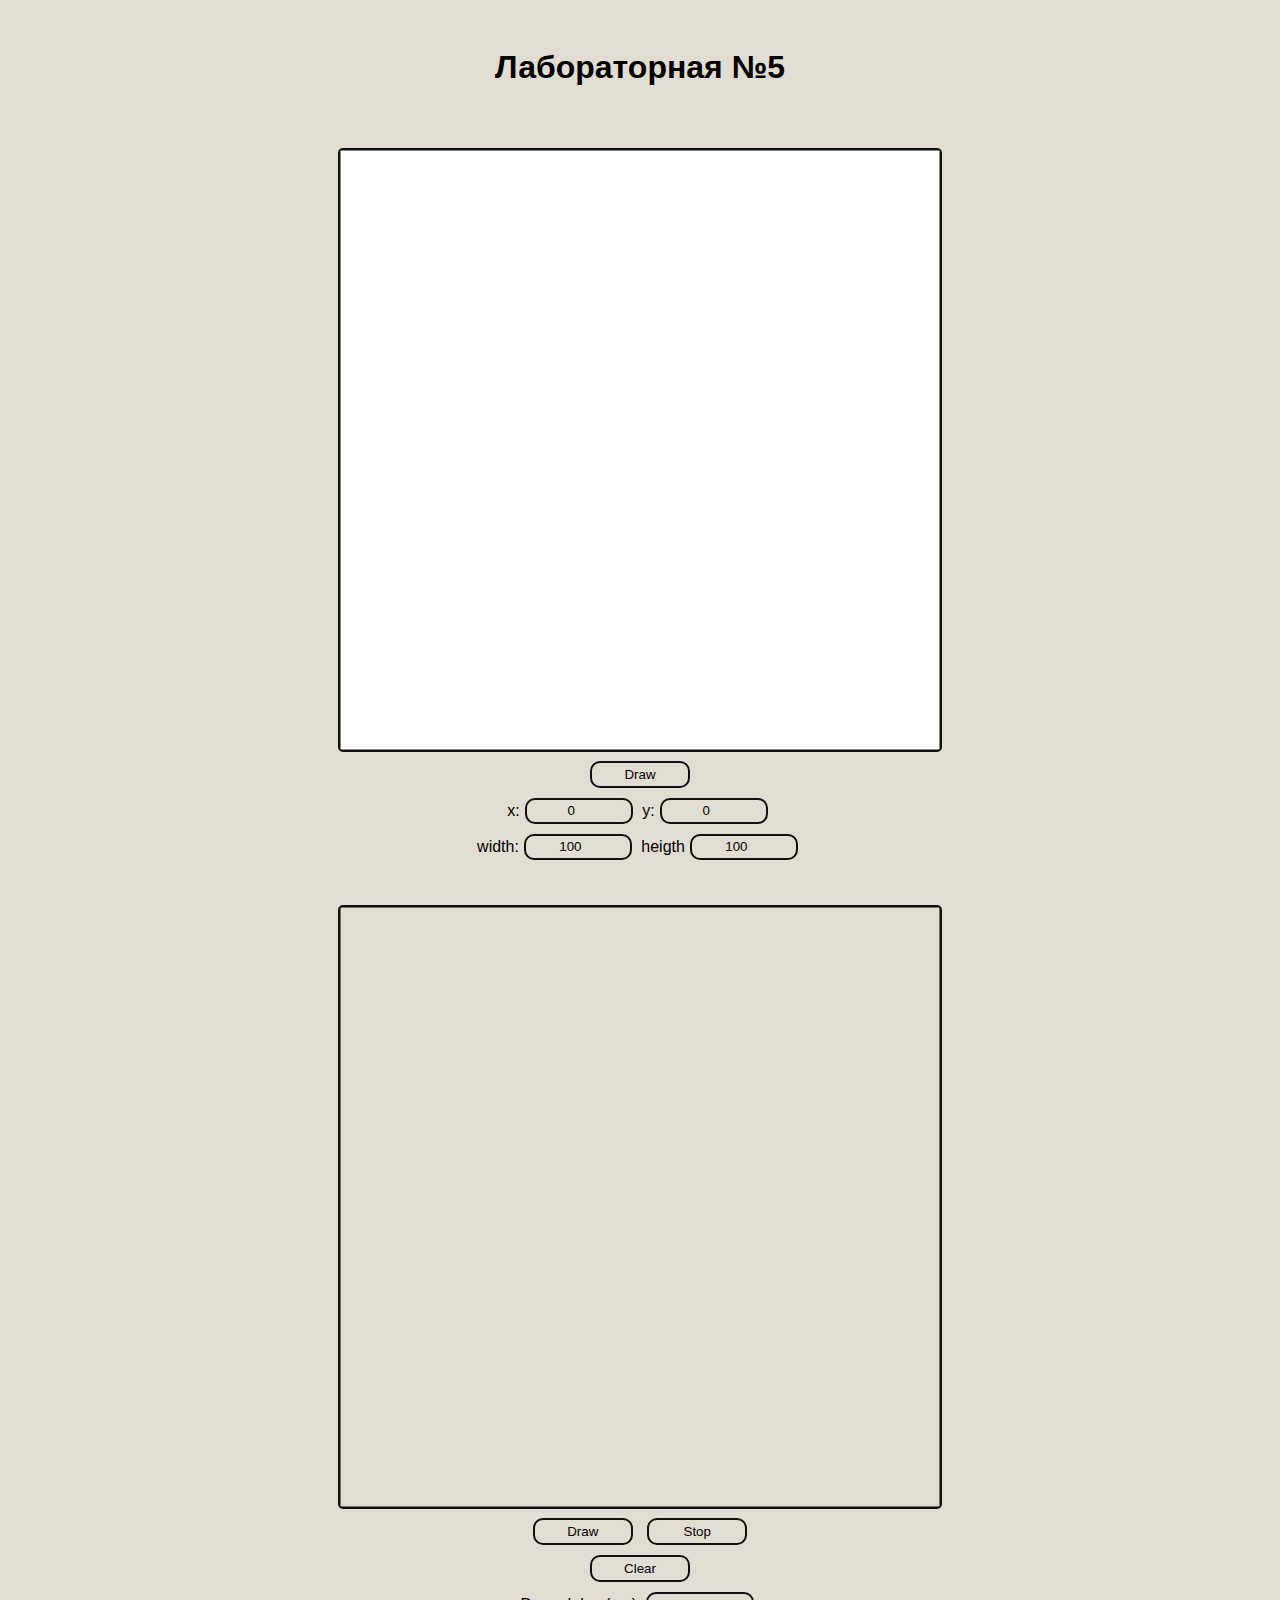
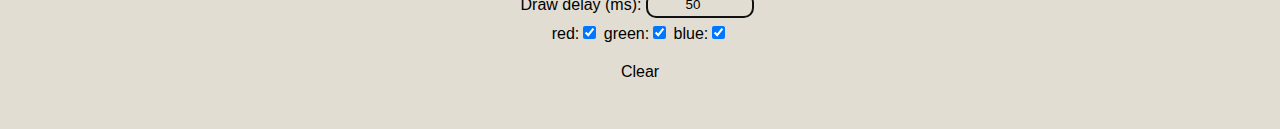
<file: lab5.html>
<!DOCTYPE html>
<html lang="ru">
<head>
    <meta charset="UTF-8">
    <meta http-equiv="X-UA-Compatible" content="IE=edge">
    <meta name="viewport" content="width=device-width, initial-scale=1.0">
    <title>Практикум по web-разработке (ПИ801 Косарикова Ирина Александровна)</title>

    <link rel="stylesheet" href="css/style.css">

    <script src="js/lab5.js" defer></script>

</head>
<body onload="drawRectangle(), drawBox()">
    <div align="center">
        <h1>Лабораторная №5</h1>
    </div>
    <div align="center">
        <canvas id="canvas 1" width="600" height="600">
        </canvas>
        <br>
        <input type="button" value="Draw" 
        onclick="drawRectangle(
            document.getElementById('x').value,
            document.getElementById('y').value,
            document.getElementById('width').value,
            document.getElementById('height').value
            )"/>
        <br>
        x:<input id="x" type="number" min="0" max="600" step="50" value="0">
        y:<input id="y" type="number" min="0" max="600" step="50" value="0">
        <br>
        width:<input id="width" type="number" min="0" max="600" step="50" value="100">
        heigth<input id="height" type="number" min="0" max="600" step="50" value="100">    
    </div>
    <div align="center">
        <canvas id="canvas 2" width="600" height="600">
        </canvas>
        <br>
        <input type="button" value="Draw" onclick="startTimer()" />
        <input type="button" value="Stop" onclick="stopTimer()" />
        <br>
        <input type="button" value="Clear" onclick="clearBox()" />
        <br>
        Draw delay (ms):<input type="number" id="DD" step="10" min="0" value="50" onchange="changeDD()">
        <br>
        red:<input id="redCB" type="checkbox" checked onchange="redCB()" />
        green:<input id="greenCB" type="checkbox" checked onchange="greenCB()" />
        blue:<input id="blueCB" type="checkbox" checked onchange="blueCB()" />
        <br>
        <div id="status">Clear</div>
    </div>
</body>
</html>
</file>
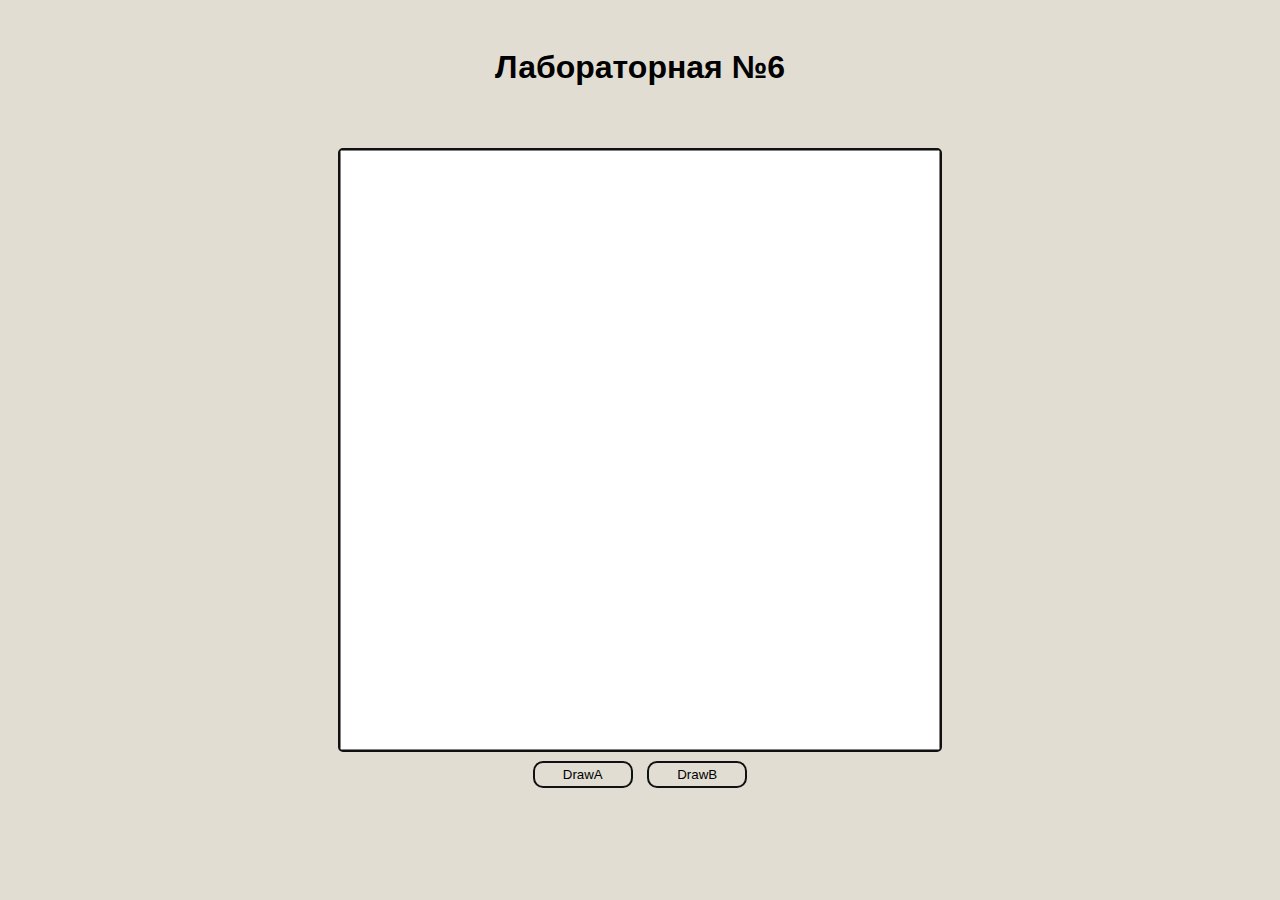
<file: lab6.html>
<!DOCTYPE html>
<html lang="ru">

<head>
  <meta charset="UTF-8">
  <meta http-equiv="X-UA-Compatible" content="IE=edge">
  <meta name="viewport" content="width=device-width, initial-scale=1.0">
  <title>Практикум по web-разработке (ПИ801 Косарикова Ирина Александровна)</title>

  <link rel="stylesheet" href="css/style.css">

  <script src="js/lab6.js" defer></script>

</head>
<body onload="drawBox()">
  <div align="center">
    <h1>Лабораторная №6</h1>
  </div>
  <div align="center">
    <canvas id="canvas" width="600" height="600">
    </canvas>
    <br>
    <input type="button" value="DrawA" onclick="drawCircleA(27)" />
    <input type="button" value="DrawB" onclick="drawCircleB(11)" />
</div>
</body>
</file>
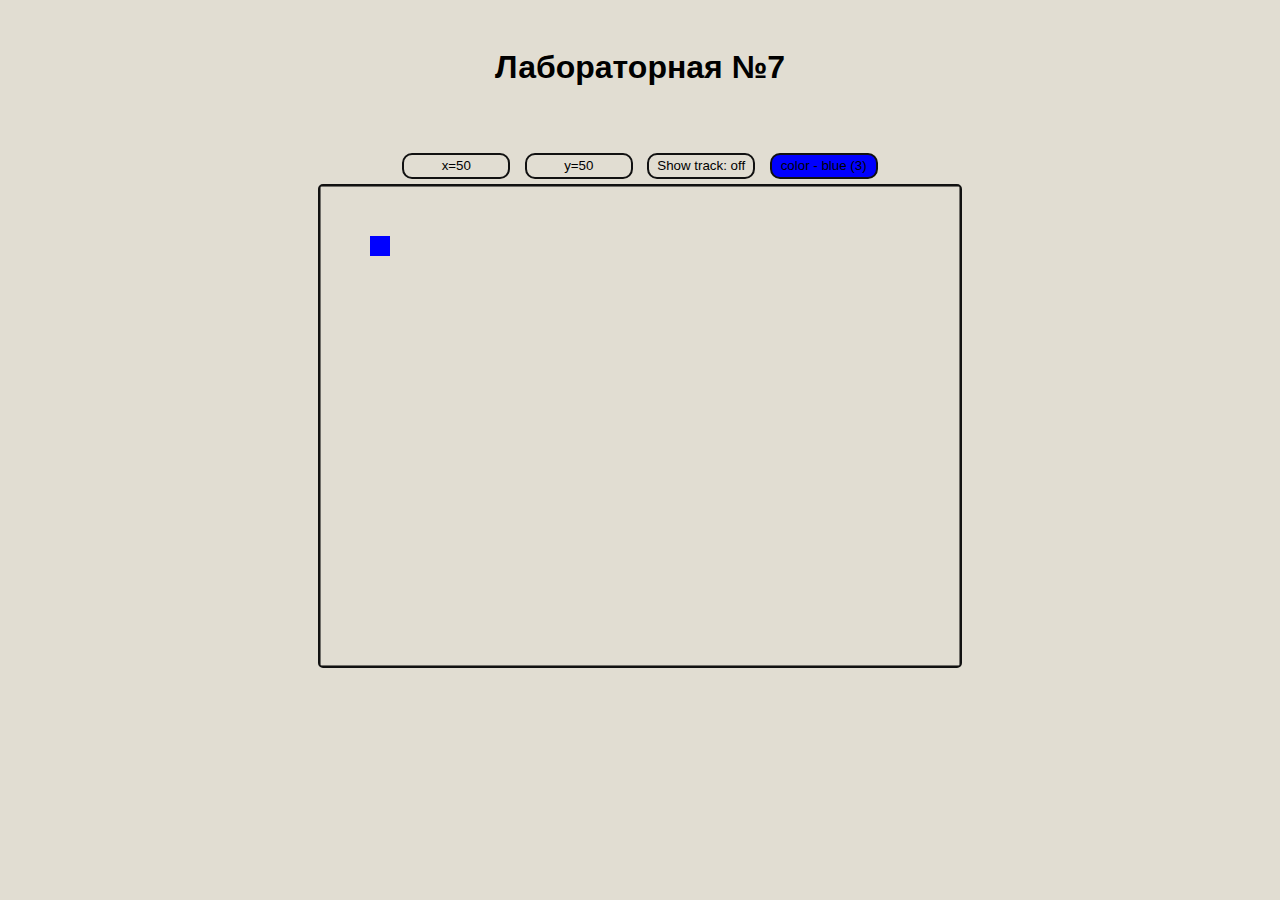
<file: lab7.html>
<!DOCTYPE html>
<html lang="ru">

<head>
  <meta charset="UTF-8">
  <meta http-equiv="X-UA-Compatible" content="IE=edge">
  <meta name="viewport" content="width=device-width, initial-scale=1.0">
  <title>Практикум по web-разработке (ПИ801 Косарикова Ирина Александровна)</title>

  <link rel="stylesheet" href="css/style.css">

  <script src="js/lab7.js" defer></script>

</head>

<body onload="init()">
  <div align="center">
    <h1>Лабораторная №7</h1>
  </div>
  <div align="center">
    <input type="text" id="x" />
    <input type="text" id="y" />
    <input type="text" id="spaceStatus" value="Show track: off" />
    <input type="text" id="mycolor" value="color - blue (3)" />
    <br>
    <canvas id="canvas" width="640" height="480"></canvas>
  </div>
</body>
</file>
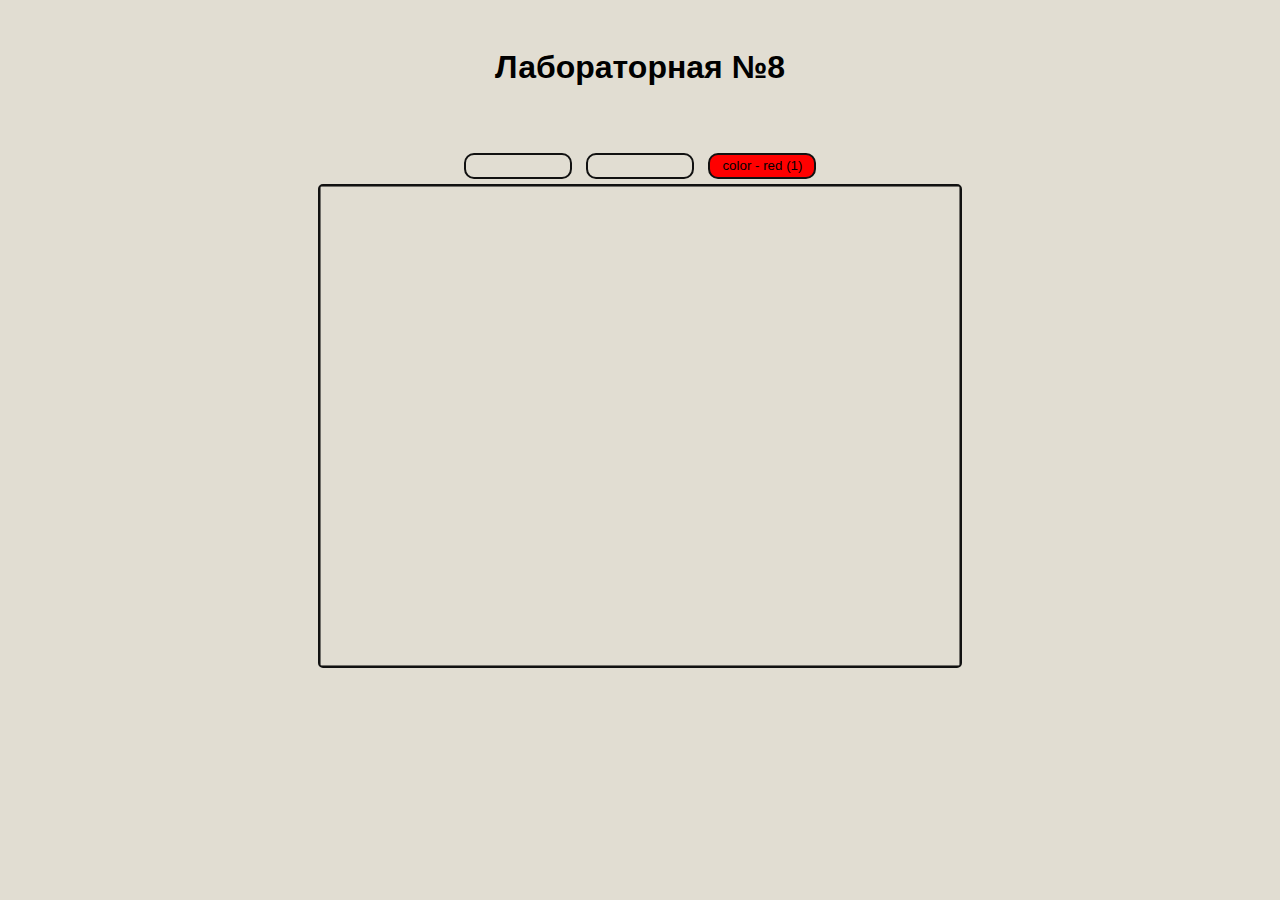
<file: lab8.html>
<!DOCTYPE html>
<html lang="ru">

<head>
  <meta charset="UTF-8">
  <meta http-equiv="X-UA-Compatible" content="IE=edge">
  <meta name="viewport" content="width=device-width, initial-scale=1.0">
  <title>Практикум по web-разработке (ПИ801 Косарикова Ирина Александровна)</title>

  <link rel="stylesheet" href="css/style.css">

  <script src="js/lab8.js" defer></script>

</head>

<body onload="init()">
  <div align="center">
    <h1>Лабораторная №8</h1>
  </div>
  <div align="center">
    <input type="text" id="x" />
    <input type="text" id="y" />
    <input type="text" id="mycolor" value="color - red (1)" />
    <br>
    <canvas id="canvas" width="640" height="480"></canvas>
  </div>
</body>
</file>
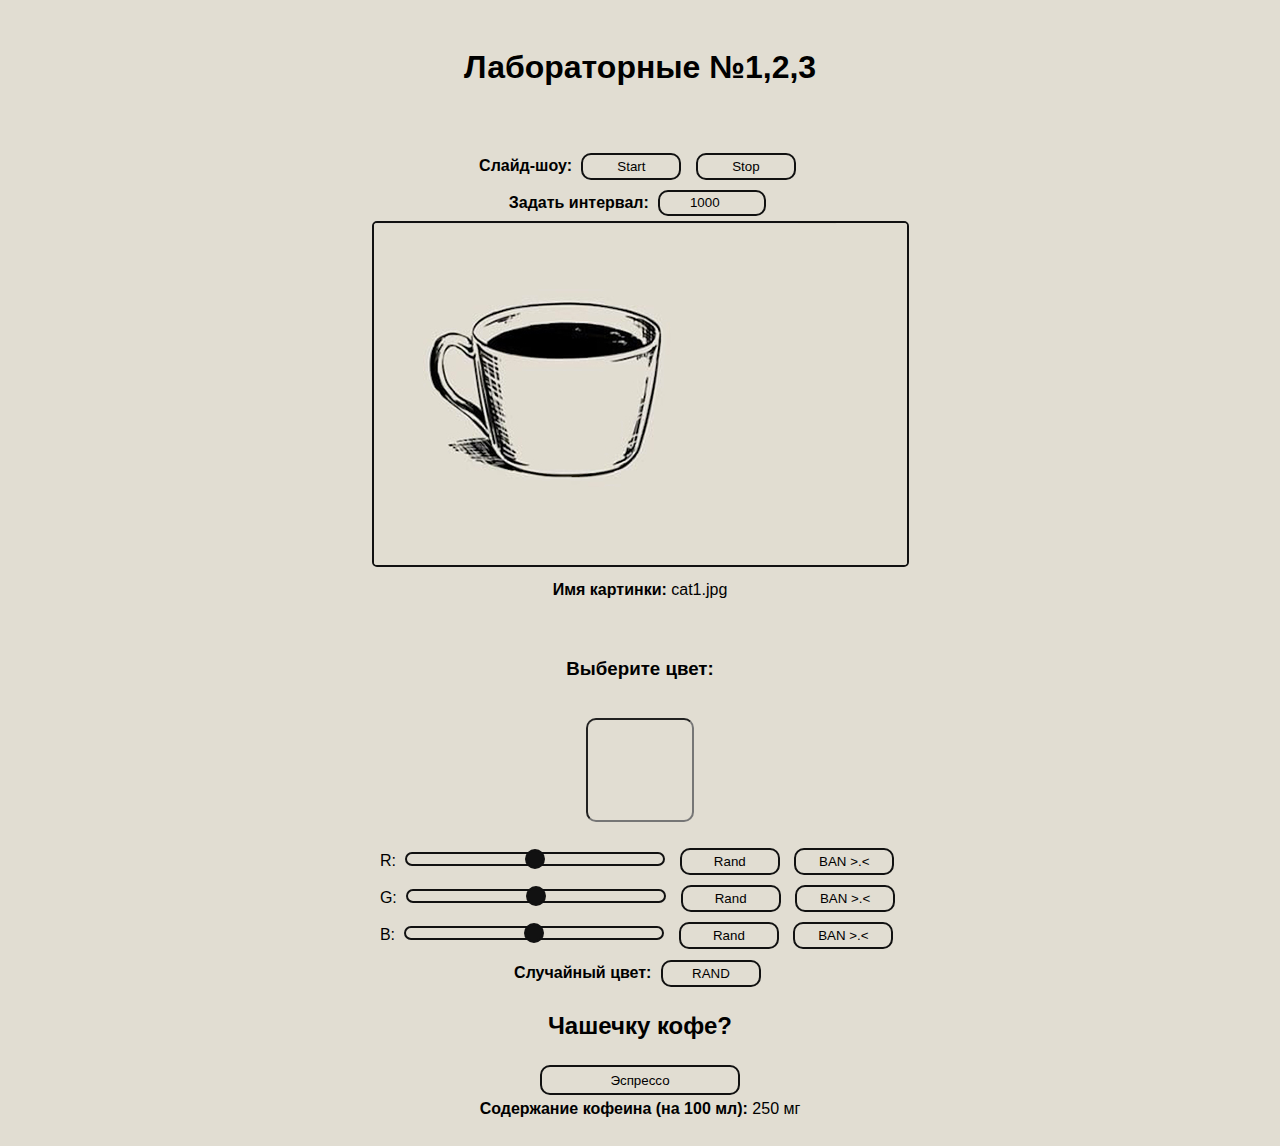
<file: labs123.html>
<!DOCTYPE html>
<html lang="ru">

<head>
  <meta charset="UTF-8">
  <meta http-equiv="X-UA-Compatible" content="IE=edge">
  <meta name="viewport" content="width=device-width, initial-scale=1.0">
  <title>Практикум по web-разработке (ПИ801 Косарикова Ирина Александровна)</title>

  <link rel="stylesheet" href="css/style.css">

  <script src="js/labs123.js" defer></script>

</head>

<body>
  <div align="center">
    <h1>Лабораторные №1,2,3</h1>
  </div>
  <!-- Лабораторная 3 - Start -->
  <div class="lab3" align="center">

    <b>Слайд-шоу:</b>
    <input type="button" value="Start" onclick="startTimer()">
    <input type="button" value="Stop" onclick="stopTimer()"><br>

    <b>Задать интервал:</b>
    <input type="number" id="DD" step="250" value="1000" onclick="resetTimer(this)"><br>
    <!-- Лабораторная 3 - Finish -->

    <!-- Лабораторная 1 - Start -->
    <img id="img" onclick="changeImg()" src="img/cat1.jpg" width="533" height="342"><br>

    <b>Имя картинки: </b>
    <span id="imgTxt">cat1.jpg</span>
  </div>
  <!-- Лабораторная 1 - Finish -->

  <!-- Лабораторная 2 - Start -->
  <div class="lab2" align="center">
    <h3>Выберите цвет: </h3>
    <input background="field" id="mycolor">
    <table>
      <tr>
        <td>
          R: <input type="range" id="rangeR" min="0" max="255" value="127" oninput="changeColor(this)">
          <input type="button" id="randR" value="Rand" onclick="changeColor(this)">
          <input type="button" id="banR" value="BAN >.<" onclick="changeColor(this)">
          <br>
          G: <input type="range" id="rangeG" min="0" max="255" value="127" oninput="changeColor(this)">
          <input type="button" id="randG" value="Rand" onclick="changeColor(this)">
          <input type="button" id="banG" value="BAN >.<" onclick="changeColor(this)">
          <br>
          B: <input type="range" id="rangeB" min="0" max="255" value="127" oninput="changeColor(this)">
          <input type="button" id="randB" value="Rand" onclick="changeColor(this)">
          <input type="button" id="banB" value="BAN >.<" onclick="changeColor(this)">
        </td>
      </tr>
    </table>

    <b>Случайный цвет: </b>
    <input type="button" id="randAll" value="RAND" onclick="changeColor(this)">
    <br>
    <h2 class="title" h3>Чашечку кофе?</h2>
    <select onchange="showDescription(this)">
      <option value="A">Эспрессо</option>
      <option value="B">Американо</option>
      <option value="C">Латте, Мокко</option>
      <option value="D">Растворимый</option>
      <option value="E">Кофе без кофеина</option>
    </select>
    <br>
    <span><b>Содержание кофеина (на 100 мл): </b></span>
    <span id="description">250 мг</span>
  </div>
  <!-- Лабораторная 2 - Finish -->

</body>

</html>
</file>
<file: css/style.css>
body {
  font-family: "Comic Sans MS", cursive, sans-serif;
  background-color: #e1ddd2;
}
img {
  border: 2px solid #111111;
  border-radius: 5px;
  margin-bottom: 10px;
}
div {
  padding-bottom: 20px;
  padding-top: 20px;
}
a {
  text-decoration: none;
  color: #111111;
}
input[type="button"] {
  -webkit-appearance: none;
  font-family: "Comic Sans MS", cursive, sans-serif;
  align-items: center;
  background-color: #e1ddd2;
  border: 2px solid #111111;
  border-radius: 10px;
  width: 100px;
  height: 27px;
  margin: 5px;
}
input[type="number"] {
  -webkit-appearance: none;
  font-family: "Comic Sans MS", cursive, sans-serif;
  background-color: #e1ddd2;
  border: 2px solid #111111;
  border-radius: 10px;
  text-align: center;
  width: 100px;
  height: 20px;
  margin: 5px;
}
input[type="text"] {
  -webkit-appearance: none;
  font-family: "Comic Sans MS", cursive, sans-serif;
  background-color: #e1ddd2;
  border: 2px solid #111111;
  border-radius: 10px;
  text-align: center;
  width: 100px;
  height: 20px;
  margin: 5px;
}
input[type="range"] {
  -webkit-appearance: none;
  background-color: #e1ddd2;
  border: 2px solid #111111;
  margin: 5px;
  border-radius: 10px;
  width: 256px;
  height: 10px;
}
input[type="range"]::-webkit-slider-thumb {
  -webkit-appearance: none;
  background-color: #111111;
  border: 2px solid #111111;
  border-radius: 10px;
  width: 20px;
  height: 20px;
}
input[background="field"] {
  -webkit-appearance: none;
  pointer-events: none;
  background-color: #e1ddd2;
  width: 100px;
  height: 100px;
  border-width: 2px solid #111111;
  border-radius: 10px;
  margin: 20px;
  padding-bottom: 0px;
  padding-top: 0px;
}
select {
  -webkit-appearance: none;
  text-align-last: center;
  text-align: center;
  font-family: "Comic Sans MS", cursive, sans-serif;
  background-color: #e1ddd2;
  border: 2px solid #111111;
  border-radius: 10px;
  width: 200px;
  height: 30px;
  margin: 5px;
}
canvas {
  border: 2px solid #111111;
  border-radius: 5px;
}
table {
  border-spacing: 0px;
  padding: 0px;
  margin: 0px;
}
</file>
